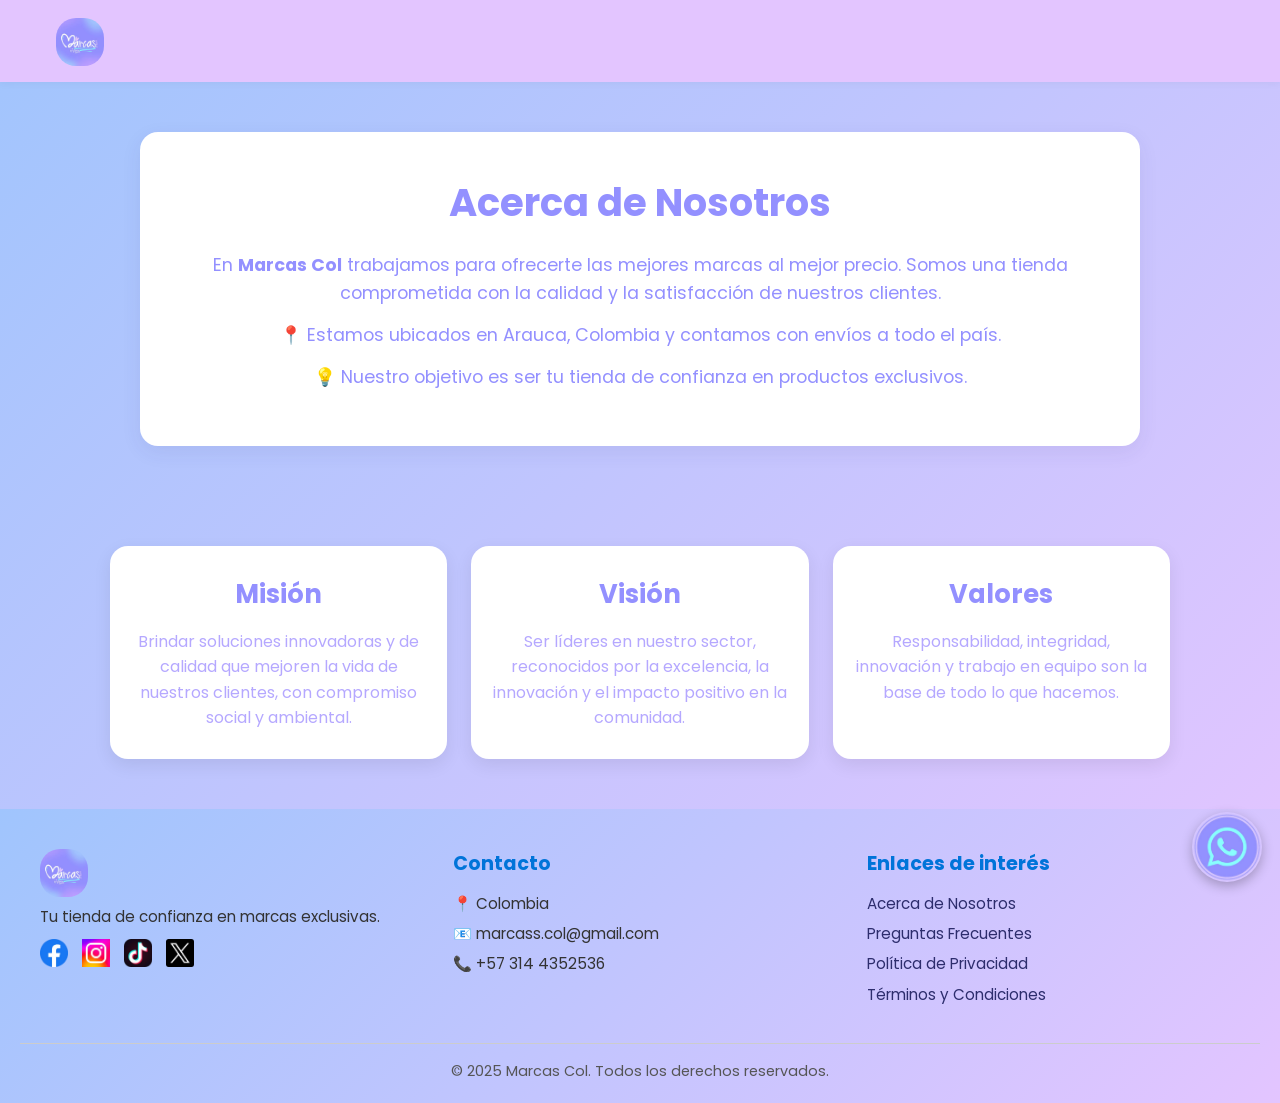
<file: acerca.html>
<!DOCTYPE html>
<html lang="es">
<head>
  <meta charset="UTF-8">
  <meta name="viewport" content="width=device-width, initial-scale=1.0">
  <title>Acerca de Nosotros - Marcas Col</title>
  <link rel="stylesheet" href="/estilos/acerca.css">
</head>
<body>
  <header class="catalogo-header">
    <div class="catalogo-header-content">
        <a href="index.html"><img src="imagenes/logo.jpg" alt="Marcas Col" class="logo"></a>

    </div>
  </header>

  <main class="acerca-section">
    <h1>Acerca de Nosotros</h1>
    <p>
      En <strong>Marcas Col</strong> trabajamos para ofrecerte las mejores marcas
      al mejor precio. Somos una tienda comprometida con la calidad y la
      satisfacción de nuestros clientes.
    </p>
    <p>
      📍 Estamos ubicados en Arauca, Colombia y contamos con envíos a todo el país.
    </p>
    <p>
      💡 Nuestro objetivo es ser tu tienda de confianza en productos exclusivos.
    </p>
  </main>

   <section class="mvv-container">
  <div class="mvv-card">
    <h2>Misión</h2>
    <p>Brindar soluciones innovadoras y de calidad que mejoren la vida de nuestros clientes, con compromiso social y ambiental.</p>
  </div>
  <div class="mvv-card">
    <h2>Visión</h2>
    <p>Ser líderes en nuestro sector, reconocidos por la excelencia, la innovación y el impacto positivo en la comunidad.</p>
  </div>
  <div class="mvv-card">
    <h2>Valores</h2>
    <p>Responsabilidad, integridad, innovación y trabajo en equipo son la base de todo lo que hacemos.</p>
  </div>
 </section>


  <a href="https://wa10x.me/marcascol/573144352536" 
   class="whatsapp-float" 
   target="_blank" 
   aria-label="WhatsApp">
   <img src="imagenes/whatsapp.png" alt="WhatsApp">
  </a>

<footer class="catalogo-footer">
  <div class="footer-content">
    <!-- Columna 1 -->
    <div class="footer-col">
      <img src="imagenes/logo.jpg" alt="Logo Marcas Col" class="logo">
      <p>Tu tienda de confianza en marcas exclusivas.</p>
      <div class="footer-socials">
        <a href="https://www.facebook.com/marcas.coll/"><img src="imagenes/facebook.png" alt="Facebook"></a>
        <a href="https://www.instagram.com/marcas.col/?hl=es"><img src="imagenes/instagram.jpg" alt="Instagram"></a>
        <a href="https://www.tiktok.com/@marcas.col?_t=ZS-8zzwawF5Mwc&_r=1"><img src="imagenes/tiktok.png" alt="TikTok"></a>
        <a href="https://www.threads.com/@marcas.col?xmt=AQF0JsMs-NGcde6Zu-eC_zE1h3rb62Z1-dY-QNx"><img src="imagenes/x.png" alt="TikTok"></a>
      </div>
    </div>
    <!-- Columna 2 -->
    <div class="footer-col">
      <h3>Contacto</h3>
      <p>📍 Colombia</p>
      <p>📧 marcass.col@gmail.com </p>
      <p>📞 +57 314 4352536</p>
    </div>
    <!-- Columna 3 -->
    <div class="footer-col">
      <h3>Enlaces de interés</h3>
      <ul>
        <li><a href="acerca.html">Acerca de Nosotros</a></li>
        <li><a href="preguntas_frecuentes.html">Preguntas Frecuentes</a></li>
        <li><a href="politica_privacidad.html">Política de Privacidad</a></li>
        <li><a href="terminos_condiciones.html">Términos y Condiciones</a></li>
      </ul>
    </div>
  </div>
  <div class="footer-bottom">
    <p>&copy; 2025 Marcas Col. Todos los derechos reservados.</p>
  </div>
</footer>
</body>
</html>
</file>
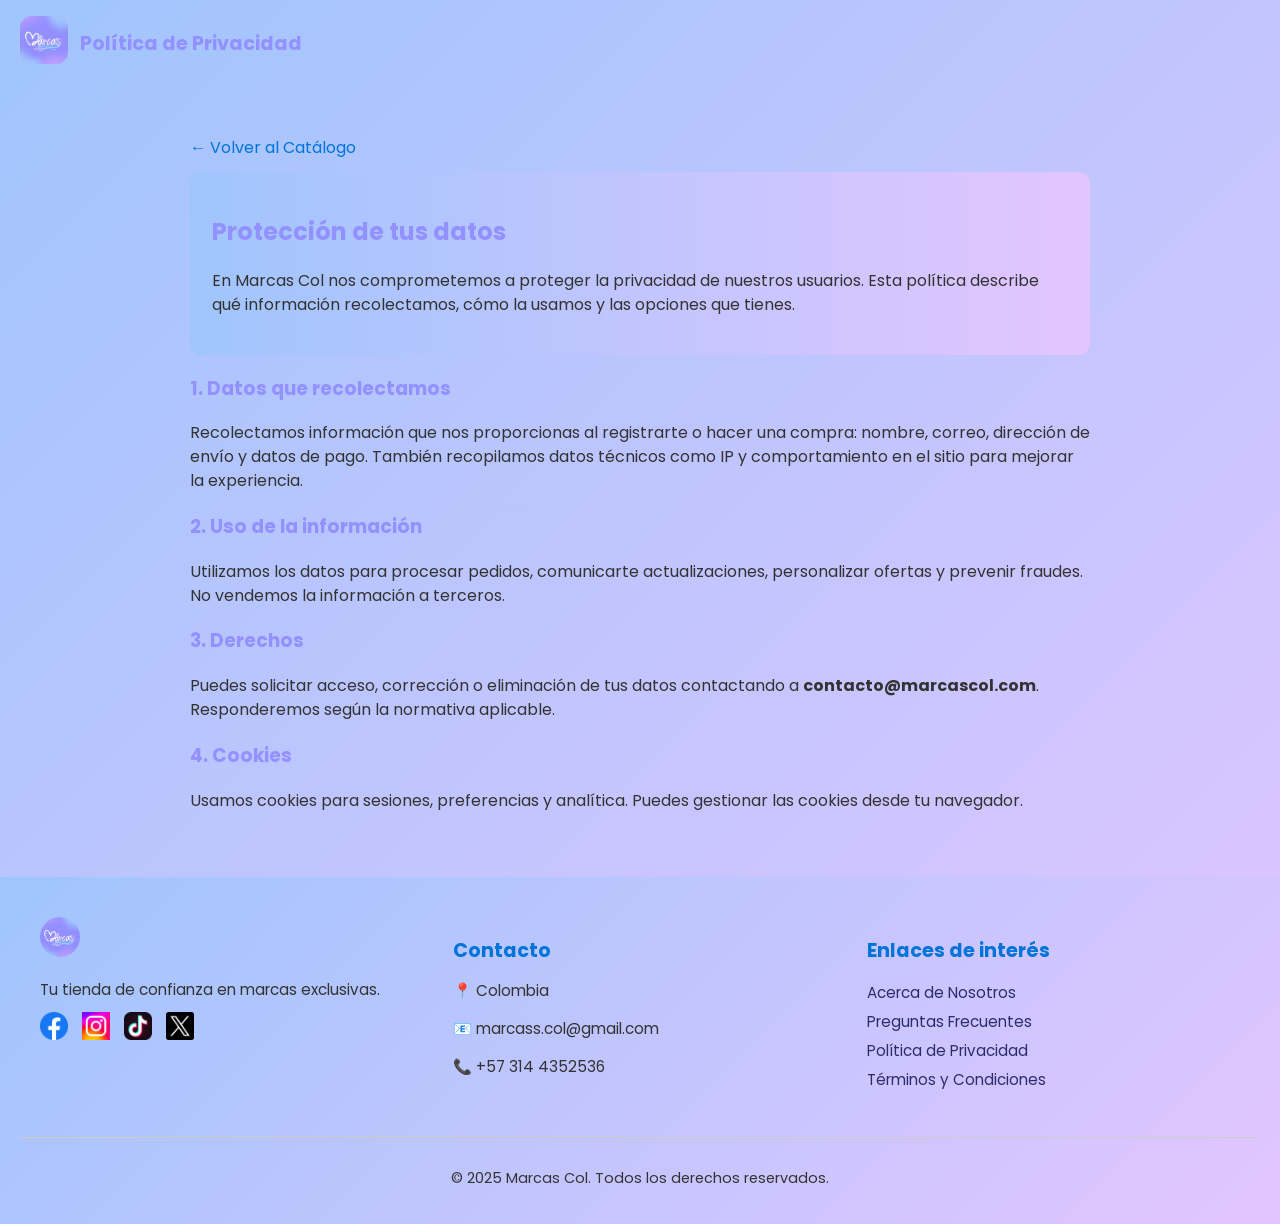
<file: politica_privacidad.html>
<!DOCTYPE html>
<html lang="es">
<head>
  <meta charset="utf-8" />
  <meta name="viewport" content="width=device-width, initial-scale=1" />
  <title>Política de Privacidad - Marcas Col</title>
  <link rel="stylesheet" href="/estilos/fondo.css">
  <style>
    .legal-container { max-width:900px; margin:28px auto; padding:20px; }
    .hero { background: linear-gradient(90deg,var(--color-2),var(--color-5)); padding:22px; border-radius:12px; color:#123; margin-bottom:18px; }
    h2 { color:var(--color-3); }
    p { color:#333; line-height:1.5; }
    .back-link { display:inline-block; margin-bottom:12px; color:var(--color-acento); text-decoration:none; }
  </style>
</head>
<body>
  <header style="padding:16px 20px; display:flex; align-items:center; gap:12px;">
    <a href="index.html"><img src="imagenes/logo.jpg" alt="logo" style="height:48px;border-radius:12px"></a>
    <h1 style="font-size:1.2rem;color:var(--color-3);margin:0">Política de Privacidad</h1>
  </header>
  <main class="legal-container">
    <a class="back-link" href="index.html">← Volver al Catálogo</a>
    <div class="hero">
      <h2>Protección de tus datos</h2>
      <p>En Marcas Col nos comprometemos a proteger la privacidad de nuestros usuarios. Esta política describe qué información recolectamos, cómo la usamos y las opciones que tienes.</p>
    </div>

    <section>
      <h3>1. Datos que recolectamos</h3>
      <p>Recolectamos información que nos proporcionas al registrarte o hacer una compra: nombre, correo, dirección de envío y datos de pago. También recopilamos datos técnicos como IP y comportamiento en el sitio para mejorar la experiencia.</p>

      <h3>2. Uso de la información</h3>
      <p>Utilizamos los datos para procesar pedidos, comunicarte actualizaciones, personalizar ofertas y prevenir fraudes. No vendemos la información a terceros.</p>

      <h3>3. Derechos</h3>
      <p>Puedes solicitar acceso, corrección o eliminación de tus datos contactando a <b>contacto@marcascol.com</b>. Responderemos según la normativa aplicable.</p>

      <h3>4. Cookies</h3>
      <p>Usamos cookies para sesiones, preferencias y analítica. Puedes gestionar las cookies desde tu navegador.</p>
    </section>
  </main>
  <footer class="catalogo-footer">
  <div class="footer-content">
    <div class="footer-col">
      <img src="imagenes/logo.jpg" alt="Logo Marcas Col" class="logo">
      <p>Tu tienda de confianza en marcas exclusivas.</p>
      <div class="footer-socials">
        <a href="https://www.facebook.com/marcas.coll/"><img src="imagenes/facebook.png" alt="Facebook"></a>
        <a href="https://www.instagram.com/marcas.col/?hl=es"><img src="imagenes/instagram.jpg" alt="Instagram"></a>
        <a href="https://www.tiktok.com/@marcas.col?_t=ZS-8zzwawF5Mwc&_r=1"><img src="imagenes/tiktok.png" alt="TikTok"></a>
        <a href="https://www.threads.com/@marcas.col?xmt=AQF0JsMs-NGcde6Zu-eC_zE1h3rb62Z1-dY-QNx"><img src="imagenes/x.png" alt="TikTok"></a>

      </div>
    </div>
    <div class="footer-col">
      <h3>Contacto</h3>
      <p>📍 Colombia </p>
      <p>📧 marcass.col@gmail.com </p>
      <p>📞 +57 314 4352536</p>
    </div>
    <div class="footer-col">
      <h3>Enlaces de interés</h3>
      <ul>
        <li><a href="acerca.html">Acerca de Nosotros</a></li>
        <li><a href="preguntas_frecuentes.html">Preguntas Frecuentes</a></li>
        <li><a href="politica_privacidad.html">Política de Privacidad</a></li>
        <li><a href="terminos_condiciones.html">Términos y Condiciones</a></li>
      </ul>
    </div>
  </div>
  <div class="footer-bottom">
    <p>&copy; 2025 Marcas Col. Todos los derechos reservados.</p>
  </div>
</footer>
</body>
</html>
</file>
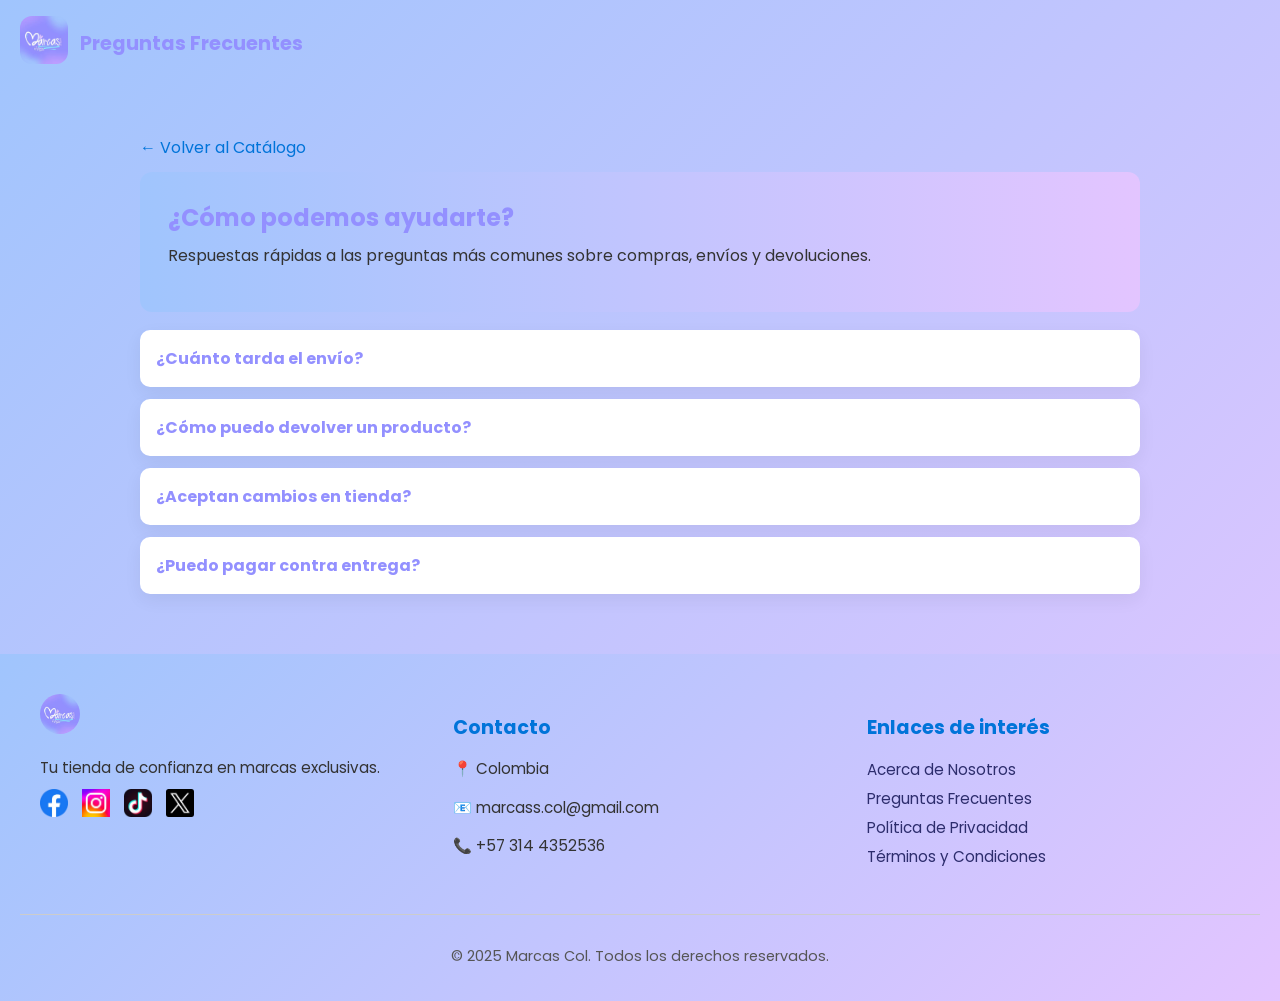
<file: preguntas_frecuentes.html>
<!DOCTYPE html>
<html lang="es">
<head>
  <meta charset="utf-8" />
  <meta name="viewport" content="width=device-width, initial-scale=1" />
  <title>Preguntas Frecuentes - Marcas Col</title>
  <link rel="stylesheet" href="/estilos/fondo.css">
  <style>
    .legal-container { max-width: 1000px; margin: 28px auto; padding: 20px; }
    .legal-hero { background: linear-gradient(90deg,var(--color-2),var(--color-5)); padding: 28px; border-radius: 12px; color: #123; margin-bottom: 18px; }
    .faq-item { background:#fff; border-radius:10px; padding:16px; margin-bottom:12px; box-shadow:0 6px 18px rgba(0,0,0,0.06); }
    .faq-question { font-weight:700; color:var(--color-3); cursor:pointer; }
    .faq-answer { margin-top:10px; color:#444; display:none; }
    .faq-item.open .faq-answer { display:block; }
    .back-link { display:inline-block; margin-bottom:12px; color:var(--color-acento); text-decoration:none; }
  </style>
</head>
<body>
  <header style="padding:16px 20px; display:flex; align-items:center; gap:12px;">
    <a href="index.html"><img src="imagenes/logo.jpg" alt="logo" style="height:48px;border-radius:12px"></a>
    <h1 style="font-size:1.2rem;color:var(--color-3);margin:0">Preguntas Frecuentes</h1>
  </header>
  <main class="legal-container">
    <a class="back-link" href="index.html">← Volver al Catálogo</a>
    <div class="legal-hero">
      <h2 style="margin:0;color:var(--color-3)">¿Cómo podemos ayudarte?</h2>
      <p style="margin-top:8px;color:#333;">Respuestas rápidas a las preguntas más comunes sobre compras, envíos y devoluciones.</p>
    </div>

    <section id="faq-list">
      <div class="faq-item">
        <div class="faq-question">¿Cuánto tarda el envío?</div>
        <div class="faq-answer">Los envíos suelen tardar entre 2 y 5 días hábiles según la ciudad de destino. Para promociones y productos especiales el plazo puede variar.</div>
      </div>

      <div class="faq-item">
        <div class="faq-question">¿Cómo puedo devolver un producto?</div>
        <div class="faq-answer">Puedes solicitar una devolución dentro de los 7 días posteriores a la recepción. Contacta a <b>contacto@marcascol.com</b> con tu número de pedido para iniciar el proceso.</div>
      </div>

      <div class="faq-item">
        <div class="faq-question">¿Aceptan cambios en tienda?</div>
        <div class="faq-answer">Actualmente manejamos cambios y devoluciones a través de nuestra logística. Revisa las condiciones en la sección de 'Términos y Condiciones'.</div>
      </div>

      <div class="faq-item">
        <div class="faq-question">¿Puedo pagar contra entrega?</div>
        <div class="faq-answer">Sí, el pago contra entrega está disponible en zonas seleccionadas y sujeto a un cargo adicional.</div>
      </div>
    </section>
  </main>
  <footer class="catalogo-footer">
  <div class="footer-content">
    <div class="footer-col">
      <img src="imagenes/logo.jpg" alt="Logo Marcas Col" class="logo">
      <p>Tu tienda de confianza en marcas exclusivas.</p>
      <div class="footer-socials">
        <a href="https://www.facebook.com/marcas.coll/"><img src="imagenes/facebook.png" alt="Facebook"></a>
        <a href="https://www.instagram.com/marcas.col/?hl=es"><img src="imagenes/instagram.jpg" alt="Instagram"></a>
        <a href="https://www.tiktok.com/@marcas.col?_t=ZS-8zzwawF5Mwc&_r=1"><img src="imagenes/tiktok.png" alt="TikTok"></a>
        <a href="https://www.threads.com/@marcas.col?xmt=AQF0JsMs-NGcde6Zu-eC_zE1h3rb62Z1-dY-QNx"><img src="imagenes/x.png" alt="TikTok"></a>

      </div>
    </div>
    <div class="footer-col">
      <h3>Contacto</h3>
      <p>📍 Colombia </p>
      <p>📧 marcass.col@gmail.com </p>
      <p>📞 +57 314 4352536</p>
    </div>
    <div class="footer-col">
      <h3>Enlaces de interés</h3>
      <ul>
        <li><a href="acerca.html">Acerca de Nosotros</a></li>
        <li><a href="preguntas_frecuentes.html">Preguntas Frecuentes</a></li>
        <li><a href="politica_privacidad.html">Política de Privacidad</a></li>
        <li><a href="terminos_condiciones.html">Términos y Condiciones</a></li>
      </ul>
    </div>
  </div>
  <div class="footer-bottom">
    <p>&copy; 2025 Marcas Col. Todos los derechos reservados.</p>
  </div>
</footer>

  <script>
    document.querySelectorAll('.faq-item').forEach(item => {
      item.querySelector('.faq-question').addEventListener('click', () => {
        item.classList.toggle('open');
      });
    });
  </script>
</body>
</html>
</file>
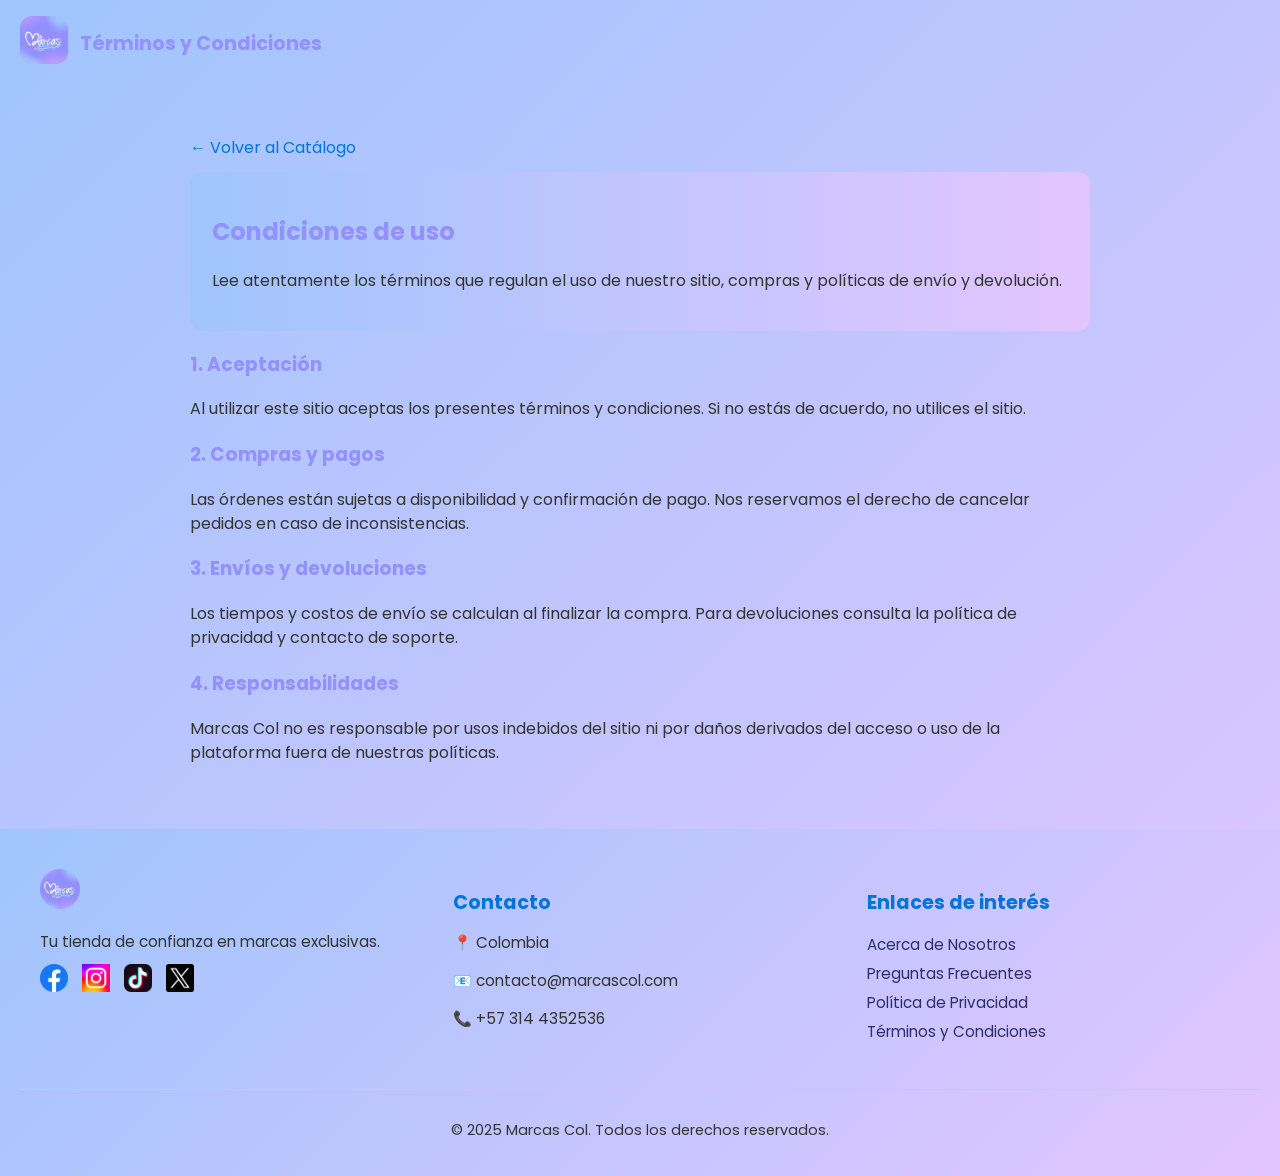
<file: terminos_condiciones.html>
<!DOCTYPE html>
<html lang="es">
<head>
  <meta charset="utf-8" />
  <meta name="viewport" content="width=device-width, initial-scale=1" />
  <title>Términos y Condiciones - Marcas Col</title>
  <link rel="stylesheet" href="/estilos/fondo.css">
  <style>
    .legal-container { max-width:900px; margin:28px auto; padding:20px; }
    .hero { background: linear-gradient(90deg,var(--color-2),var(--color-5)); padding:22px; border-radius:12px; color:#123; margin-bottom:18px; }
    h2 { color:var(--color-3); }
    p { color:#333; line-height:1.5; }
    .back-link { display:inline-block; margin-bottom:12px; color:var(--color-acento); text-decoration:none; }
  </style>
</head>
<body>
  <header style="padding:16px 20px; display:flex; align-items:center; gap:12px;">
    <a href="index.html"><img src="imagenes/logo.jpg" alt="logo" style="height:48px;border-radius:12px"></a>
    <h1 style="font-size:1.2rem;color:var(--color-3);margin:0">Términos y Condiciones</h1>
  </header>
  <main class="legal-container">
    <a class="back-link" href="index.html">← Volver al Catálogo</a>
    <div class="hero">
      <h2>Condiciones de uso</h2>
      <p>Lee atentamente los términos que regulan el uso de nuestro sitio, compras y políticas de envío y devolución.</p>
    </div>

    <section>
      <h3>1. Aceptación</h3>
      <p>Al utilizar este sitio aceptas los presentes términos y condiciones. Si no estás de acuerdo, no utilices el sitio.</p>

      <h3>2. Compras y pagos</h3>
      <p>Las órdenes están sujetas a disponibilidad y confirmación de pago. Nos reservamos el derecho de cancelar pedidos en caso de inconsistencias.</p>

      <h3>3. Envíos y devoluciones</h3>
      <p>Los tiempos y costos de envío se calculan al finalizar la compra. Para devoluciones consulta la política de privacidad y contacto de soporte.</p>

      <h3 class="back">4. Responsabilidades</h3>
      <p>Marcas Col no es responsable por usos indebidos del sitio ni por daños derivados del acceso o uso de la plataforma fuera de nuestras políticas.</p>
    </section>
  </main>
  <footer class="catalogo-footer">
  <div class="footer-content">
    <div class="footer-col">
      <img src="imagenes/logo.jpg" alt="Logo Marcas Col" class="logo">
      <p>Tu tienda de confianza en marcas exclusivas.</p>
      <div class="footer-socials">
        <a href="https://www.facebook.com/marcas.coll/"><img src="imagenes/facebook.png" alt="Facebook"></a>
        <a href="https://www.instagram.com/marcas.col/?hl=es"><img src="imagenes/instagram.jpg" alt="Instagram"></a>
        <a href="https://www.tiktok.com/@marcas.col?_t=ZS-8zzwawF5Mwc&_r=1"><img src="imagenes/tiktok.png" alt="TikTok"></a>
        <a href="https://www.threads.com/@marcas.col?xmt=AQF0JsMs-NGcde6Zu-eC_zE1h3rb62Z1-dY-QNx"><img src="imagenes/x.png" alt="TikTok"></a>

      </div>
    </div>
    <div class="footer-col">
      <h3>Contacto</h3>
      <p>📍 Colombia </p>
      <p>📧 contacto@marcascol.com</p>
      <p>📞 +57 314 4352536</p>
    </div>
    <div class="footer-col">
      <h3>Enlaces de interés</h3>
      <ul>
        <li><a href="acerca.html">Acerca de Nosotros</a></li>
        <li><a href="preguntas_frecuentes.html">Preguntas Frecuentes</a></li>
        <li><a href="politica_privacidad.html">Política de Privacidad</a></li>
        <li><a href="terminos_condiciones.html">Términos y Condiciones</a></li>
      </ul>
    </div>
  </div>
  <div class="footer-bottom">
    <p>&copy; 2025 Marcas Col. Todos los derechos reservados.</p>
  </div>
</footer>
</body>
</html>
</file>
<file: estilos/acerca.css>
/* ================================
   FUENTES
   ================================ */
@import url('https://fonts.googleapis.com/css2?family=Poppins:wght@300;400;500;600;700&display=swap');

/* ================================
   PALETA DE COLORES
   ================================ */
:root {
  --color-1: #89FFFF; /* Celeste brillante */
  --color-2: #A0C5FD; /* Azul suave */
  --color-3: #9390FF; /* Azul-violeta */
  --color-4: #B5A8FF; /* Lila */
  --color-5: #E3C5FF; /* Lila claro */

  /* Colores adicionales de apoyo */
  --color-texto: #2d2d6d;
  --color-acento: #0074d9;
  --color-fondo: #ffffff;
}

/* ===== RESET ===== */
* {
  margin: 0;
  padding: 0;
  box-sizing: border-box;
}
html, body {
  height: 100%;
}
body {
  font-family: 'Poppins', Arial, sans-serif;
  line-height: 1.6;
  color: var(--color-texto);
  background: linear-gradient(135deg, var(--color-2), var(--color-5));

  display: flex;
  flex-direction: column;
  min-height: 100vh;
}

/* ===== HEADER ===== */
.catalogo-header {
  background: var(--color-5);
  box-shadow: 0 2px 8px rgba(0,0,0,0.04);
  padding-bottom: 0.5rem;
}
.catalogo-header-content {
  display: flex;
  align-items: center;
  justify-content: space-between;
  max-width: 1200px;
  margin: 0 auto;
  padding: 18px 16px 0 16px;
}
.logo {
  height: 48px;
  border-radius: 20px;
}
.catalogo-nav ul {
  display: flex;
  list-style: none;
  gap: 24px;
}
.catalogo-nav a {
  text-decoration: none;
  font-weight: 600;
  font-size: 1rem;
  color: var(--color-texto);
  transition: color 0.2s, background 0.2s;
  padding: 6px 12px;
  border-radius: 14px;
}


/* ===== SECCIÓN ACERCA ===== */
main {
  flex: 1;
}
.acerca-section {
  max-width: 1000px;
  margin: 50px auto;
  padding: 40px 24px;
  background: var(--color-fondo);
  border-radius: 18px;
  box-shadow: 0 6px 20px rgba(45,45,109,0.08);
  text-align: center;
}
.acerca-section h1 {
  font-size: 2.4rem;
  margin-bottom: 18px;
  color: var(--color-3);
}
.acerca-section p {
  font-size: 1.1rem;
  margin-bottom: 14px;
  color: var(--color-3);
}
.acerca-section img {
  margin-top: 28px;
  max-width: 100%;
  height: auto;
  border-radius: 16px;
  box-shadow: 0 6px 24px rgba(0,0,0,0.12);
  transition: transform 0.3s;
}
.acerca-section img:hover {
  transform: scale(1.02);
}

/* ===== MISIÓN, VISIÓN Y VALORES ===== */
.mvv-container {
  display: grid;
  grid-template-columns: repeat(auto-fit, minmax(280px, 1fr));
  gap: 24px;
  margin: 50px auto;
  max-width: 1100px;
  padding: 0 20px;
}
.mvv-card {
  background: var(--color-fondo);
  border-radius: 18px;
  box-shadow: 0 6px 18px rgba(0,0,0,0.08);
  padding: 28px 20px;
  text-align: center;
  transition: transform 0.25s, box-shadow 0.25s;
}
.mvv-card:hover {
  transform: translateY(-6px);
  box-shadow: 0 8px 24px rgba(0,0,0,0.15);
}
.mvv-card h2 {
  font-size: 1.6rem;
  color: var(--color-3);
  margin-bottom: 14px;
}
.mvv-card p {
  font-size: 1rem;
  color: var(--color-4);
}

/* ================================
   FOOTER
   ================================ */
.catalogo-footer {
  background: linear-gradient(135deg, var(--color-2), var(--color-5));
  padding: 40px 20px 20px 20px; color: var(--color-texto);
  font-family: 'Poppins', Arial, sans-serif;
}
.footer-content {
  max-width: 1200px; margin: 0 auto;
  display: flex; justify-content: space-between; gap: 40px; flex-wrap: wrap;
}
.footer-col { flex: 1 1 260px; }
.footer-col h3 { font-size: 1.2rem; margin-bottom: 12px; color: var(--color-acento); }
.footer-col p, .footer-col li { font-size: 0.95rem; margin-bottom: 6px; color: #333; }
.footer-col ul { list-style: none; padding: 0; }
.footer-col ul li a { color: var(--color-texto); text-decoration: none; transition: color 0.2s; }
.footer-col ul li a:hover { color: var(--color-acento); }
.footer-socials { display: flex; gap: 14px; margin-top: 10px; }
.footer-socials img { width: 28px; height: 28px; transition: transform 0.2s; }
.footer-socials img:hover { transform: scale(1.1); }
.footer-bottom {
  text-align: center; margin-top: 30px; padding-top: 16px;
  border-top: 1px solid #ccc; font-size: 0.9rem; color: #555;
}

/* ===== RESPONSIVE ===== */
@media (max-width: 768px) {
  .catalogo-header-content {
    flex-direction: column;
    gap: 12px;
  }
  .acerca-section {
    margin: 24px auto;
    padding: 24px 16px;
  }
  .acerca-section h1 {
    font-size: 2rem;
  }
}

/* ================================
   BOTÓN WHATSAPP
   ================================ */
.whatsapp-float {
  position: fixed; bottom: 18px; right: 18px;
  width: 70px; height: 70px; border-radius: 50%;
  display: flex; align-items: center; justify-content: center;
  box-shadow: 0 4px 12px rgba(0,0,0,0.25); z-index: 999;
  transition: transform 0.2s;
}
.whatsapp-float img { width: 100%; height: 100%; object-fit: cover; }
.whatsapp-float:hover { transform: scale(1.1); background: #1ebe5d; }


/* Responsivo */
@media (max-width: 900px) {
  .footer-content {
    flex-direction: column;
    align-items: center;
    text-align: center;
  }
}

/* Ajustes específicos para móviles pequeños */
@media (max-width: 600px) {
  .catalogo-header-content {
    flex-direction: column;
    gap: 10px;
    padding: 12px;
    align-items: center;
  }

  .logo {
    height: 40px;
  }

  .catalogo-nav ul {
    gap: 12px;
    justify-content: center;
  }

  .catalogo-nav a {
    padding: 8px 10px;
    font-size: 0.95rem;
    border-radius: 10px;
  }

  .acerca-section {
    margin: 16px auto;
    padding: 16px;
    border-radius: 12px;
  }

  .acerca-section h1 {
    font-size: 1.6rem;
  }

  .acerca-section p {
    font-size: 1rem;
  }

  .acerca-section img {
    margin-top: 20px;
  }

  .mvv-container {
    grid-template-columns: 1fr;
    gap: 16px;
    margin: 24px auto;
    padding: 0 12px;
  }

  .mvv-card {
    padding: 20px;
  }

  .whatsapp-float {
    width: 58px;
    height: 58px;
    bottom: 14px;
    right: 14px;
  }

  .footer-content {
    padding: 0 12px;
  }
}
</file>
<file: estilos/fondo.css>
@import url('https://fonts.googleapis.com/css2?family=Poppins:wght@300;400;500;600;700&display=swap');

/* ================================
   PALETA DE COLORES
   ================================ */ 
:root {
  --color-1: #89FFFF; /* Celeste brillante */
  --color-2: #A0C5FD; /* Azul suave */
  --color-3: #9390FF; /* Azul-violeta */
  --color-4: #B5A8FF; /* Lila */
  --color-5: #E3C5FF; /* Lila claro */

  /* Colores adicionales */
  --color-texto: #2d2d6d;
  --color-acento: #0074d9;
  --color-fondo: #ffffff;
}

body{
  background: linear-gradient(135deg, var(--color-2), var(--color-5));
  font-family: 'Poppins', Arial, sans-serif;
  min-height: 100vh;
  margin: 0;
  padding: 0;
}

/* ================================
   FOOTER / LOGO / WHATSAPP (copiado desde catalogo.css)
   ================================ */
.catalogo-footer {
  background: linear-gradient(135deg, var(--color-2), var(--color-5));
  padding: 40px 20px 20px 20px; color: var(--color-texto);
  font-family: 'Poppins', Arial, sans-serif;
}
.footer-content {
  max-width: 1200px; margin: 0 auto;
  display: flex; justify-content: space-between; gap: 40px; flex-wrap: wrap;
}
.footer-col { flex: 1 1 260px; }
.footer-col h3 { font-size: 1.2rem; margin-bottom: 12px; color: var(--color-acento); }
.footer-col p, .footer-col li { font-size: 0.95rem; margin-bottom: 6px; color: #333; }
.footer-col ul { list-style: none; padding: 0; }
.footer-col ul li a { color: var(--color-texto); text-decoration: none; transition: color 0.2s; }
.footer-col ul li a:hover { color: var(--color-acento); }
.footer-socials { display: flex; gap: 14px; margin-top: 10px; }
.footer-socials img { width: 28px; height: 28px; transition: transform 0.2s; }
.footer-socials img:hover { transform: scale(1.1); }
.footer-bottom {
  text-align: center; margin-top: 30px; padding-top: 16px;
  border-top: 1px solid #ccc; font-size: 0.9rem; color: #555;
}

.logo { height: 40px; border-radius: 20px; }

.whatsapp-float {
  position: fixed; bottom: 18px; right: 18px;
  width: 70px; height: 70px; border-radius: 50%;
  display: flex; align-items: center; justify-content: center;
  box-shadow: 0 4px 12px rgba(0,0,0,0.25); z-index: 999;
  transition: transform 0.2s;
}
.whatsapp-float img { width: 100%; height: 100%; object-fit: cover; }
.whatsapp-float:hover { transform: scale(1.1); background: #1ebe5d; }

/* Responsive footer stack */
@media (max-width: 900px) {
  .footer-content {
    flex-direction: column;
    align-items: center;
    text-align: center;
  }
}

h3{
  font-family: 'Poppins', Arial, sans-serif;
  font-weight: bold;
  color: var(--color-3);
}
</file>
